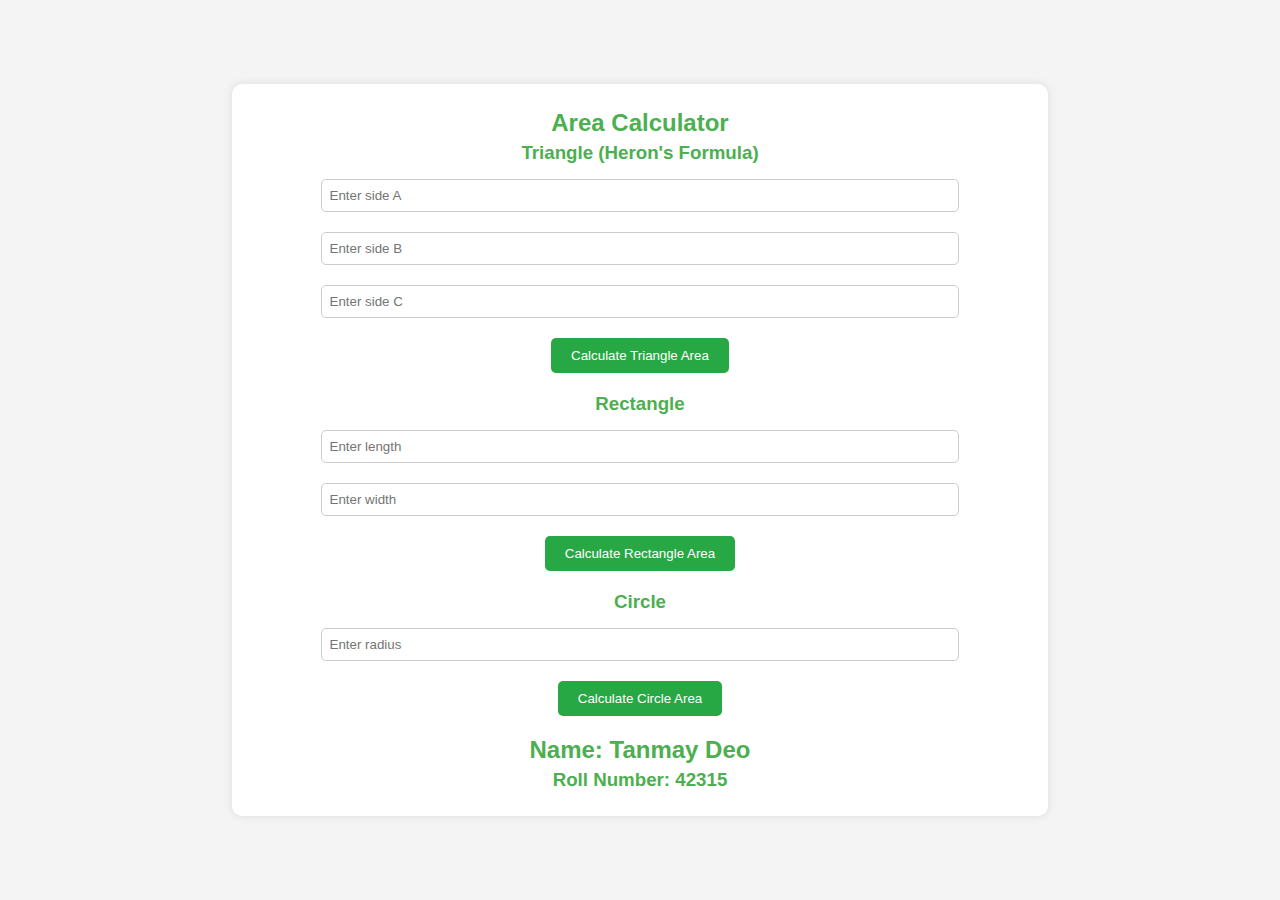
<file: index_1.html>
<!DOCTYPE html>
<html lang="en">

<head>
  <meta charset="UTF-8">
  <meta name="viewport" content="width=device-width, initial-scale=1.0">
  <title>Area Calculator</title>
  <!-- Link to external CSS -->
  <link rel="stylesheet" href="style_1.css">
</head>

<body>
  <div class="container">
    <h2>Area Calculator</h2>
    <!-- Triangle -->
    <h3>Triangle (Heron's Formula)</h3>
    <input type="number" id="sideA" placeholder="Enter side A">
    <input type="number" id="sideB" placeholder="Enter side B">
    <input type="number" id="sideC" placeholder="Enter side C">
    <button onclick="calculateTriangleArea()">Calculate Triangle Area</button>
    <div class="result" id="triangleResult"></div>
    <!-- Rectangle -->
    <h3>Rectangle</h3>
    <input type="number" id="length" placeholder="Enter length">
    <input type="number" id="width" placeholder="Enter width">
    <button onclick="calculateRectangleArea()">Calculate Rectangle Area</button>
    <div class="result" id="rectangleResult"></div>
    <!-- Circle -->
    <h3>Circle</h3>
    <input type="number" id="radius" placeholder="Enter radius">
    <button onclick="calculateCircleArea()">Calculate Circle Area</button>
    <div class="result" id="circleResult"></div>

    <!-- Display name and roll number -->
    <div class="info">
      <h2>Name: Tanmay Deo</h2>
      <h3>Roll Number: 42315</h3>
    </div>
  </div>



  <!-- Link to external JavaScript -->
  <script src="script_1.js"></script>
</body>

</html>
</file>
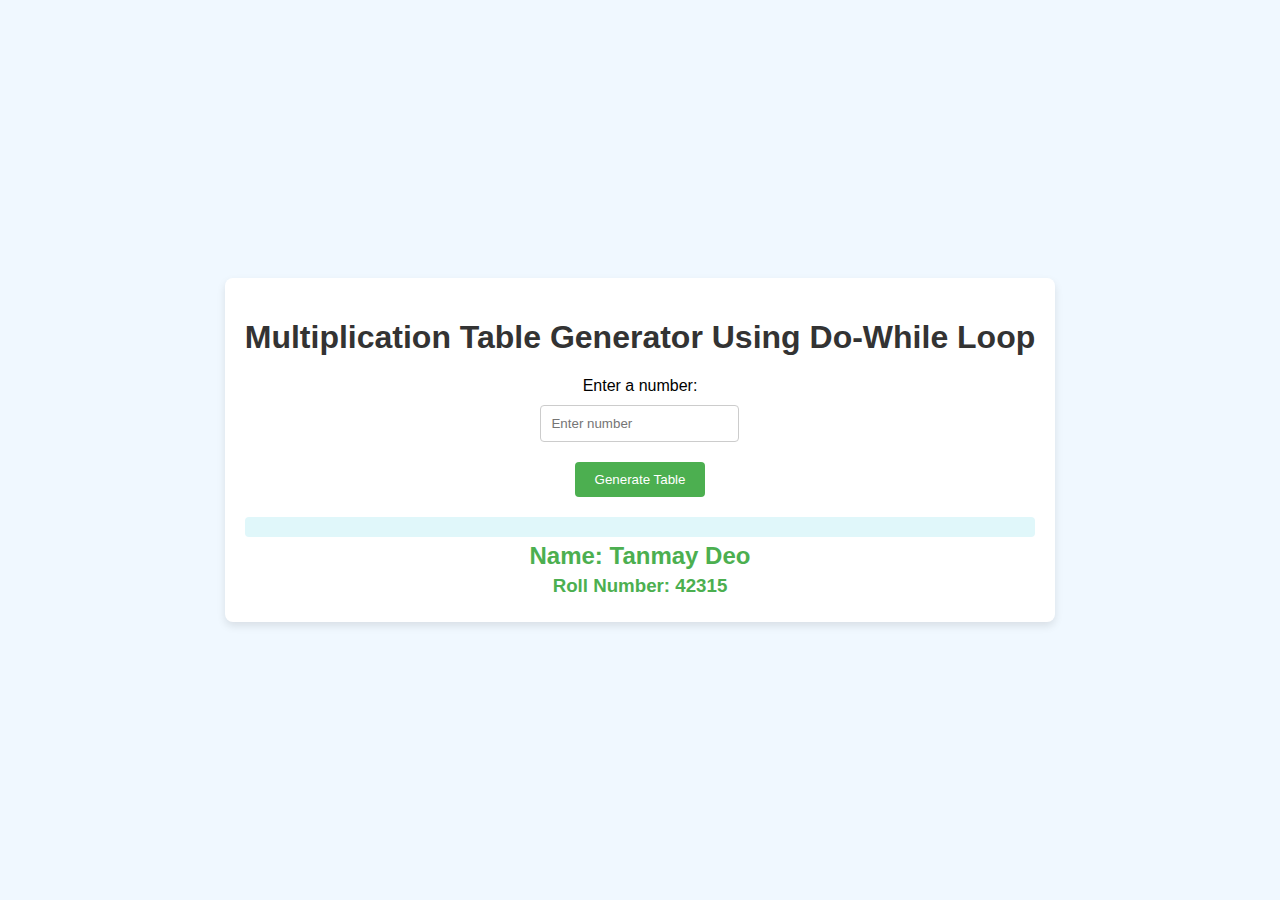
<file: index_2_do_while.html>
<!DOCTYPE html>
<html lang="en">

<head>
  <meta charset="UTF-8">
  <meta name="viewport" content="width=device-width, initial-scale=1.0">
  <title>Multiplication Table Generator using do-while loop</title>
  <link rel="stylesheet" href="style_2.css">
</head>

<body>
  <div class="container">
    <h1>Multiplication Table Generator Using Do-While Loop</h1>
    <label for="numberInput">Enter a number: </label>
    <input type="number" id="numberInput" placeholder="Enter number">
    <button onclick="generateTableUsingDoWhileLoop()">Generate Table</button>

    <div id="tableResult"></div>

    <!-- Display name and roll number -->
    <div class="info">
      <h2>Name: Tanmay Deo</h2>
      <h3>Roll Number: 42315</h3>
    </div>

  </div>

  <script src="script_2.js"></script>
</body>

</html>
</file>
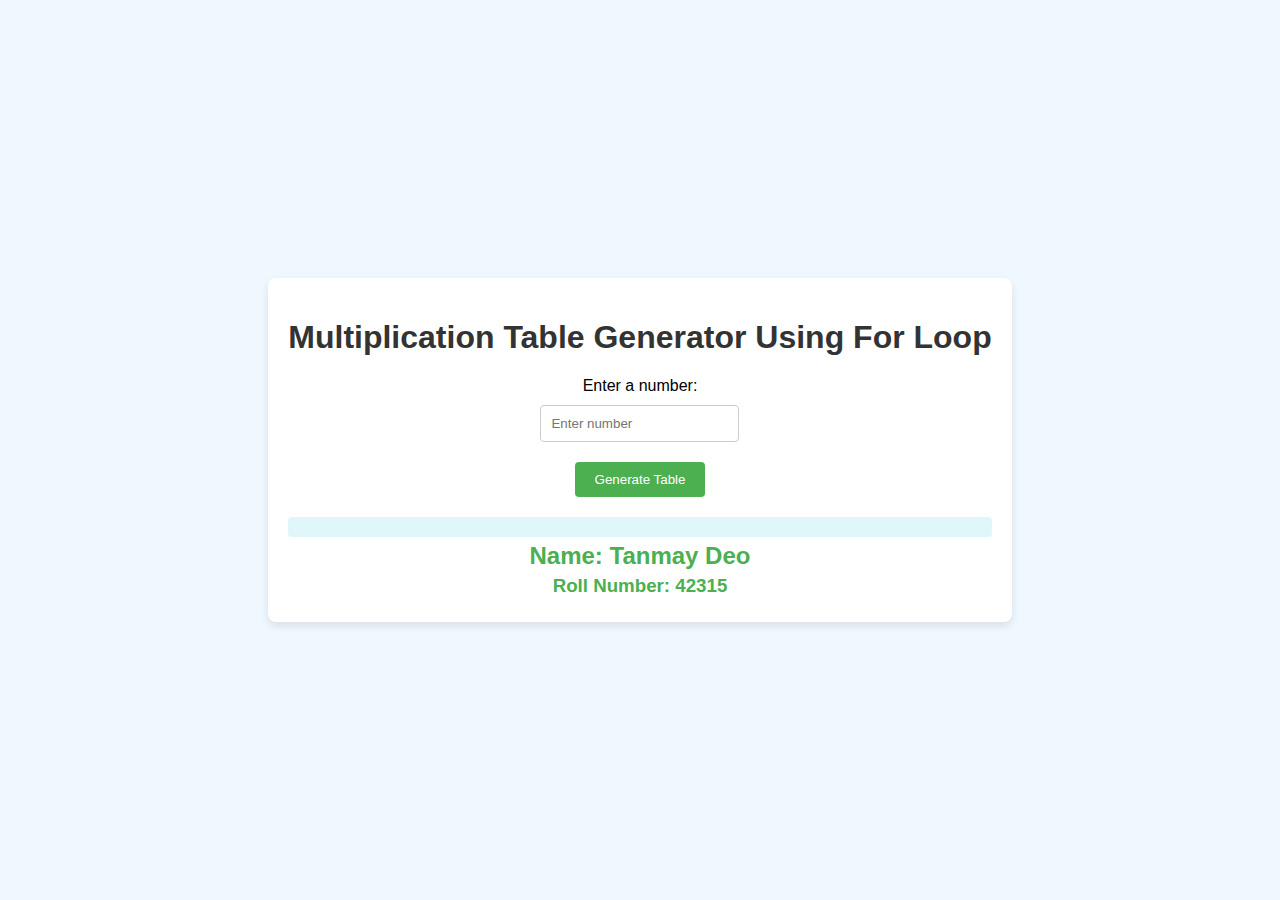
<file: index_2_for.html>
<!DOCTYPE html>
<html lang="en">

<head>
  <meta charset="UTF-8">
  <meta name="viewport" content="width=device-width, initial-scale=1.0">
  <title>Multiplication Table Generator using for loop</title>
  <link rel="stylesheet" href="style_2.css">
</head>

<body>
  <div class="container">
    <h1>Multiplication Table Generator Using For Loop</h1>
    <label for="numberInput">Enter a number: </label>
    <input type="number" id="numberInput" placeholder="Enter number">
    <button onclick="generateTableUsingForLoop()">Generate Table</button>

    <div id="tableResult"></div>

    <!-- Display name and roll number -->
    <div class="info">
      <h2>Name: Tanmay Deo</h2>
      <h3>Roll Number: 42315</h3>
    </div>

  </div>

  <script src="script_2.js"></script>
</body>

</html>
</file>
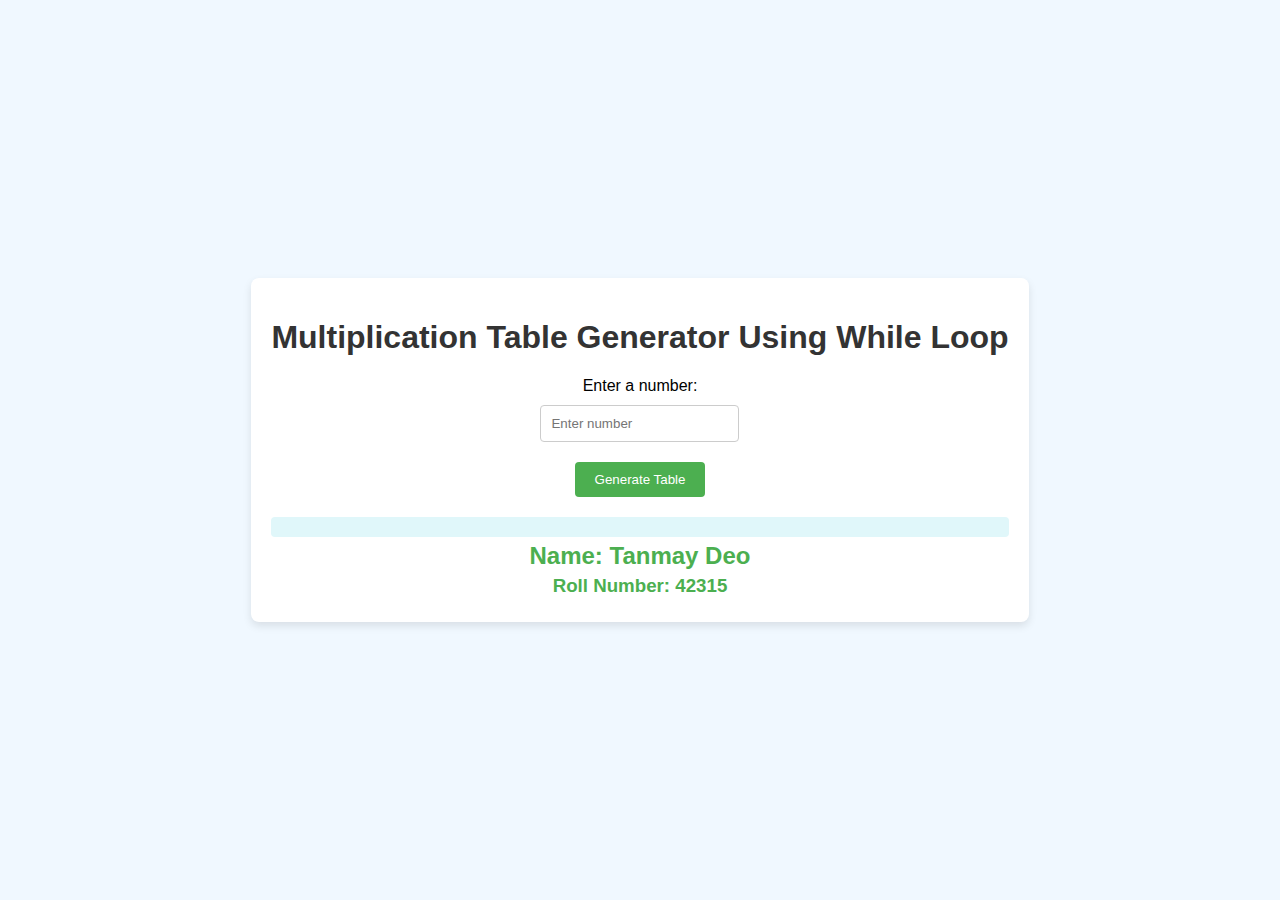
<file: index_2_while.html>
<!DOCTYPE html>
<html lang="en">

<head>
  <meta charset="UTF-8">
  <meta name="viewport" content="width=device-width, initial-scale=1.0">
  <title>Multiplication Table Generator using while loop</title>
  <link rel="stylesheet" href="style_2.css">
</head>

<body>
  <div class="container">
    <h1>Multiplication Table Generator Using While Loop</h1>
    <label for="numberInput">Enter a number: </label>
    <input type="number" id="numberInput" placeholder="Enter number">
    <button onclick="generateTableUsingWhileLoop()">Generate Table</button>

    <div id="tableResult"></div>

    <!-- Display name and roll number -->
    <div class="info">
      <h2>Name: Tanmay Deo</h2>
      <h3>Roll Number: 42315</h3>
    </div>

  </div>

  <script src="script_2.js"></script>
</body>

</html>
</file>
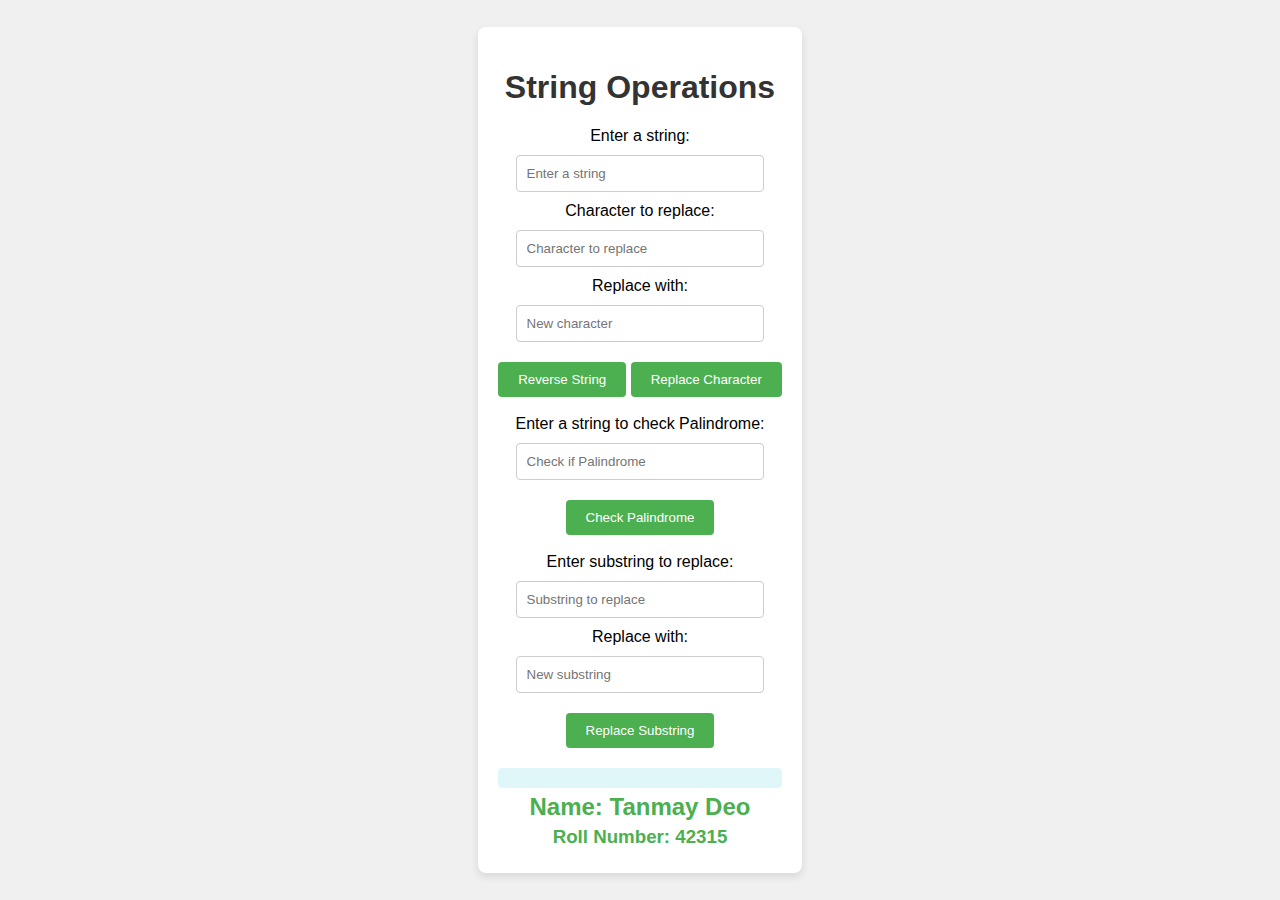
<file: index_3.html>
<!DOCTYPE html>
<html lang="en">

<head>
  <meta charset="UTF-8">
  <meta name="viewport" content="width=device-width, initial-scale=1.0">
  <title>String Operations</title>
  <link rel="stylesheet" href="style_3.css">
</head>

<body>
  <div class="container">
    <h1>String Operations</h1>

    <!-- Input field for string reversal and replacement -->
    <label for="stringInput">Enter a string:</label>
    <input type="text" id="stringInput" placeholder="Enter a string">

    <label for="replaceChar">Character to replace:</label>
    <input type="text" id="replaceChar" placeholder="Character to replace">

    <label for="replaceWith">Replace with:</label>
    <input type="text" id="replaceWith" placeholder="New character">

    <!-- Buttons for Reverse, Replace, and Palindrome check -->
    <button onclick="reverseString()">Reverse String</button>
    <button onclick="replaceCharacter()">Replace Character</button>

    <!-- Line break after Replace Character button -->
    <br><br>

    <!-- Input for checking palindrome -->
    <label for="palindromeInput">Enter a string to check Palindrome:</label>
    <input type="text" id="palindromeInput" placeholder="Check if Palindrome">
    <button onclick="checkPalindrome()">Check Palindrome</button>

    <!-- Line break after Check Palindrome button -->
    <br><br>

    <!-- Input for replacing a substring -->
    <label for="substringInput">Enter substring to replace:</label>
    <input type="text" id="substringInput" placeholder="Substring to replace">

    <label for="replaceWithSubstring">Replace with:</label>
    <input type="text" id="replaceWithSubstring" placeholder="New substring">
    <button onclick="replaceSubstring()">Replace Substring</button>

    <!-- Display the results -->
    <div id="resultOutput"></div>

    <!-- Display name and roll number -->
    <div class="info">
      <h2>Name: Tanmay Deo</h2>
      <h3>Roll Number: 42315</h3>
    </div>

  </div>

  <script src="script_3.js"></script>
</body>

</html>
</file>
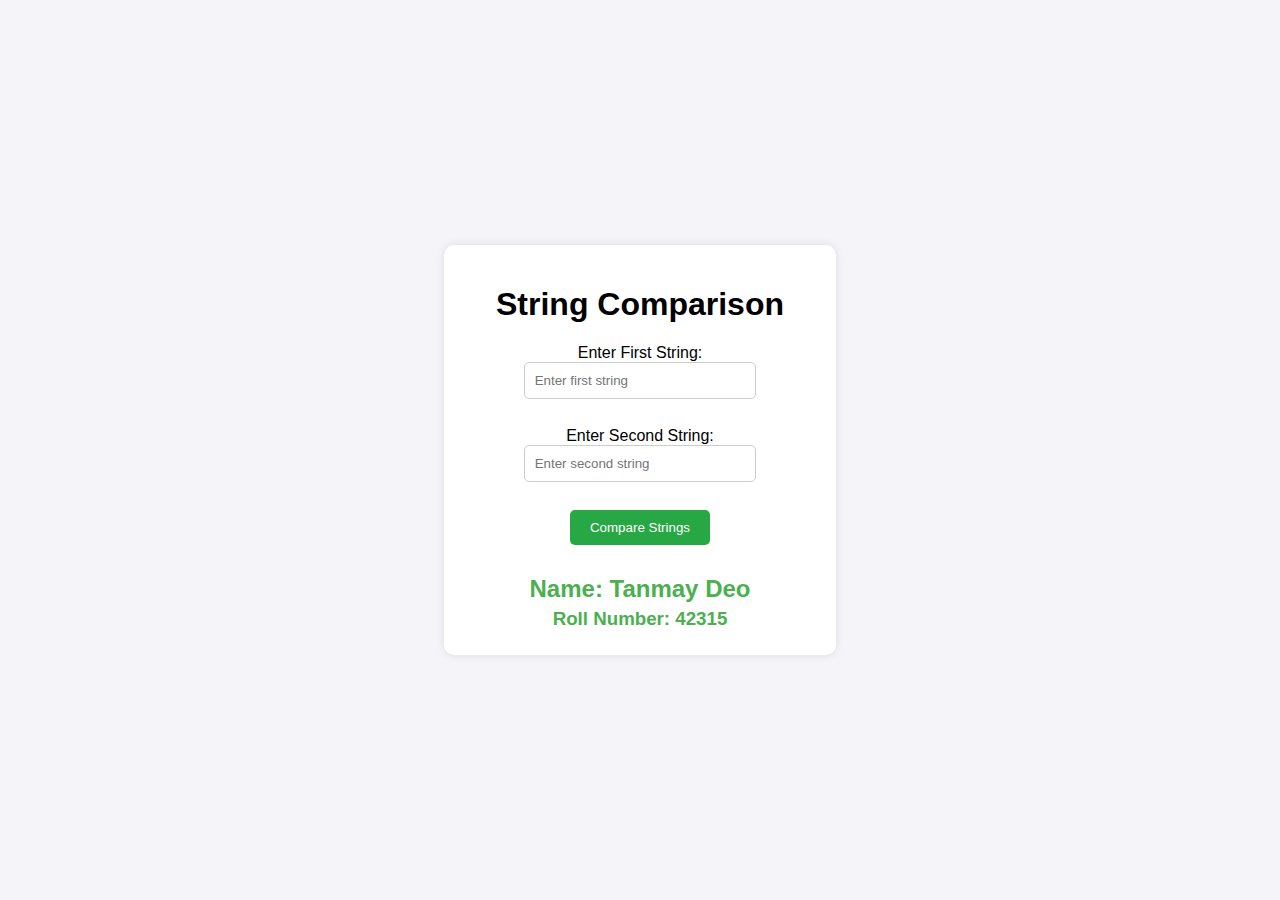
<file: index_4.html>
<!DOCTYPE html>
<html lang="en">

<head>
  <meta charset="UTF-8">
  <meta name="viewport" content="width=device-width, initial-scale=1.0">
  <title>String Comparison</title>
  <link rel="stylesheet" href="style_4.css">
</head>

<body>
  <div class="container">
    <h1>String Comparison</h1>

    <label for="string1">Enter First String: </label>
    <input type="text" id="string1" placeholder="Enter first string"><br><br>

    <label for="string2">Enter Second String: </label>
    <input type="text" id="string2" placeholder="Enter second string"><br><br>

    <button onclick="compareStrings()">Compare Strings</button>

    <div id="comparisonResults"></div>

    <div class="info">
      <h2>Name: Tanmay Deo</h2>
      <h3>Roll Number: 42315</h3>
    </div>
  </div>

  <script src="script_4.js"></script>
</body>

</html>

<!-- 
<!DOCTYPE html>
<html lang="en">

<head>
  <meta charset="UTF-8">
  <meta name="viewport" content="width=device-width, initial-scale=1.0">
  <title>String Comparison</title>
  <link rel="stylesheet" href="style_4.css">
</head>

<body>
  <div class="container">
    <h1>Compare Two Strings</h1>

    <label for="input1">Enter first value: </label>
    <input type="text" id="input1" placeholder="Enter first string"><br><br>

    <label for="input2">Enter second value: </label>
    <input type="text" id="input2" placeholder="Enter second string"><br><br>

    <button onclick="compareStrings()">Compare</button>

    <div id="result"></div>

    <div class="info">
      <h2>Name: Tanmay Deo</h2>
      <h3>Roll Number: 42315</h3>
    </div>
  </div>

  <script src="script_4.js"></script>
</body>

</html> -->
</file>
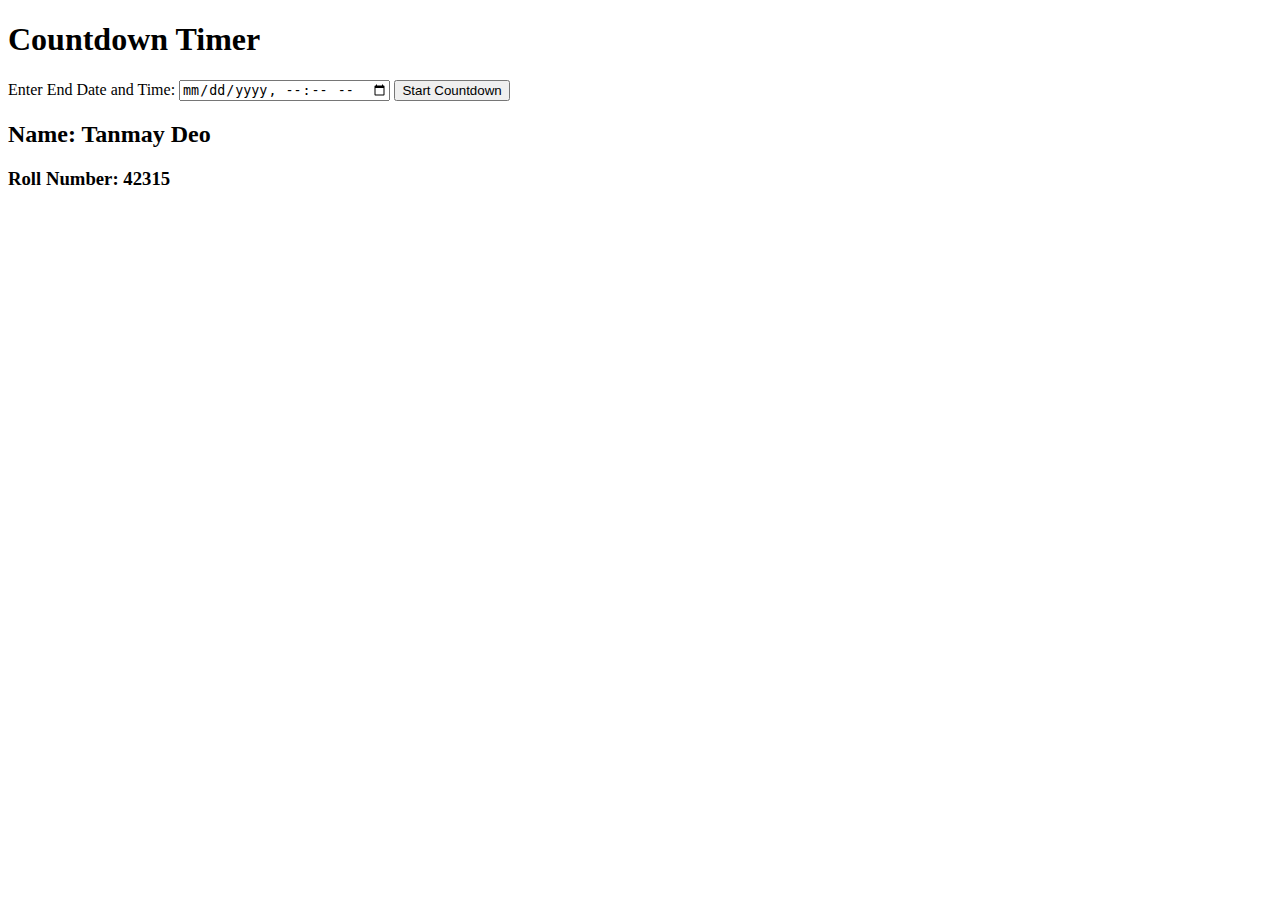
<file: index_5.html>
<!DOCTYPE html>
<html lang="en">

<head>
  <meta charset="UTF-8">
  <meta name="viewport" content="width=device-width, initial-scale=1.0">
  <title>Countdown Timer</title>
 
</head>

<body>
  <div class="container">
    <h1>Countdown Timer</h1>

    <!-- Input fields for date and time -->
    <label for="endDate">Enter End Date and Time:</label>
    <input type="datetime-local" id="endDate">

    <button onclick="startCountdown()">Start Countdown</button>

    <!-- Display the countdown -->
    <div id="countdown"></div>

    <!-- Display name and roll number -->
    <div class="info">
      <h2>Name: Tanmay Deo</h2>
      <h3>Roll Number: 42315</h3>
    </div>
  </div>

  <script src="script_5.js"></script>
</body>

</html>
</file>
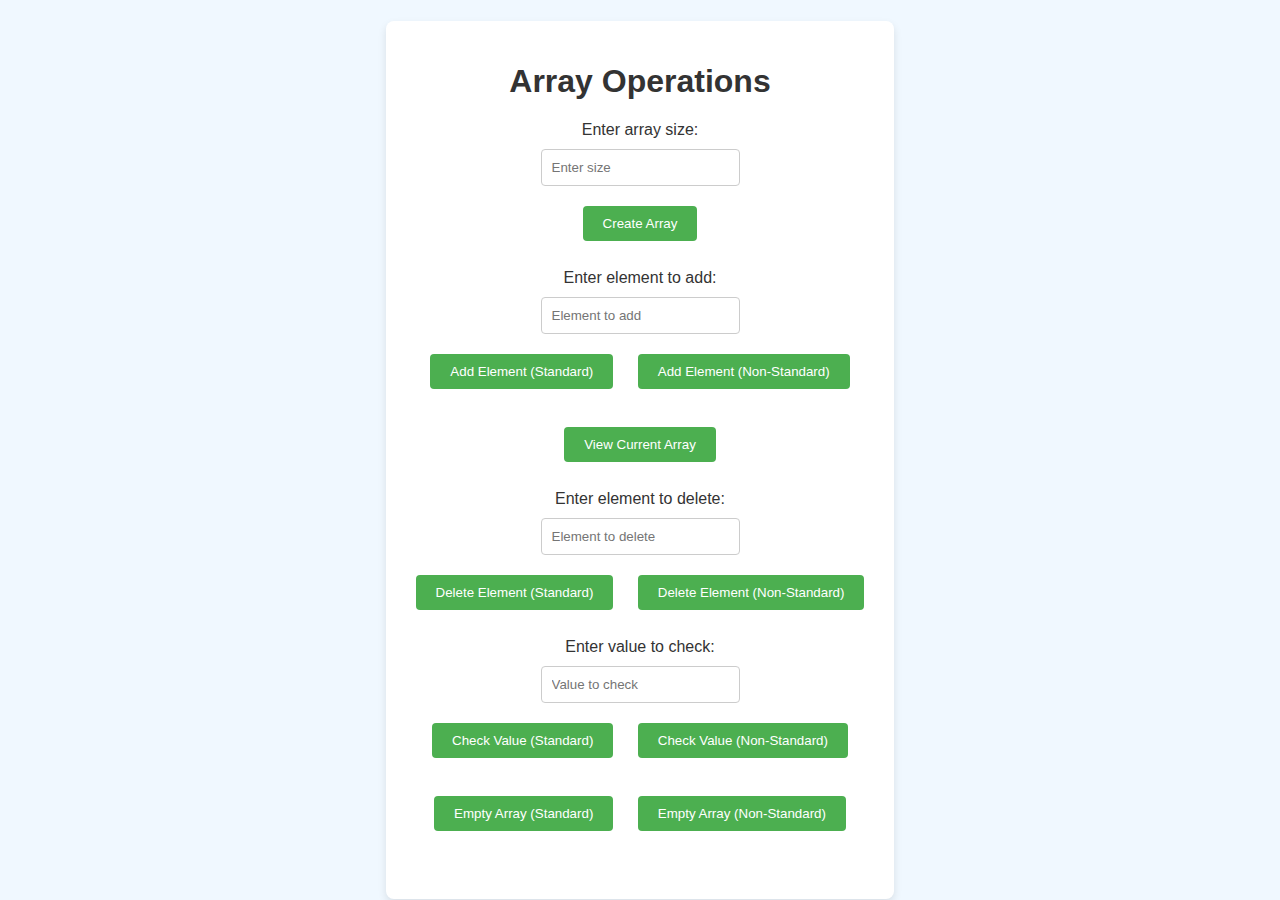
<file: index_6.html>
<!DOCTYPE html>
<html lang="en">

<head>
  <meta charset="UTF-8">
  <meta name="viewport" content="width=device-width, initial-scale=1.0">
  <title>Array Operations</title>
  <link rel="stylesheet" href="style_6.css">
</head>

<body>
  <div class="container">
    <h1>Array Operations</h1>

    <!-- Input for array size -->
    <label for="arraySize">Enter array size: </label>
    <input type="number" id="arraySize" placeholder="Enter size">
    <button onclick="createArray()">Create Array</button>
    <br><br> <!-- New line after create array button -->

    <!-- Input to add an element -->
    <label for="addElement">Enter element to add: </label>
    <input type="text" id="addElement" placeholder="Element to add">
    <button onclick="addElementStandard()">Add Element (Standard)</button>
    <button onclick="addElementNonStandard()">Add Element (Non-Standard)</button>
    <br><br>

    <!-- View Current Array Button -->
    <button onclick="viewArray()">View Current Array</button>
    <br><br> <!-- New line after view array button -->

    <!-- Input to delete an element -->
    <label for="deleteElement">Enter element to delete: </label>
    <input type="text" id="deleteElement" placeholder="Element to delete">
    <button onclick="deleteElementStandard()">Delete Element (Standard)</button>
    <button onclick="deleteElementNonStandard()">Delete Element (Non-Standard)</button>
    <br><br>

    <!-- Input to check if a value is present -->
    <label for="checkValue">Enter value to check: </label>
    <input type="text" id="checkValue" placeholder="Value to check">
    <button onclick="checkValueStandard()">Check Value (Standard)</button>
    <button onclick="checkValueNonStandard()">Check Value (Non-Standard)</button>
    <br><br>

    <!-- Empty Array Buttons -->
    <button onclick="emptyArrayStandard()">Empty Array (Standard)</button>
    <button onclick="emptyArrayNonStandard()">Empty Array (Non-Standard)</button>
    <br><br>

    <!-- Result display -->
    <div id="result"></div>
  </div>

  <script src="script_6.js"></script>
</body>

</html>
</file>
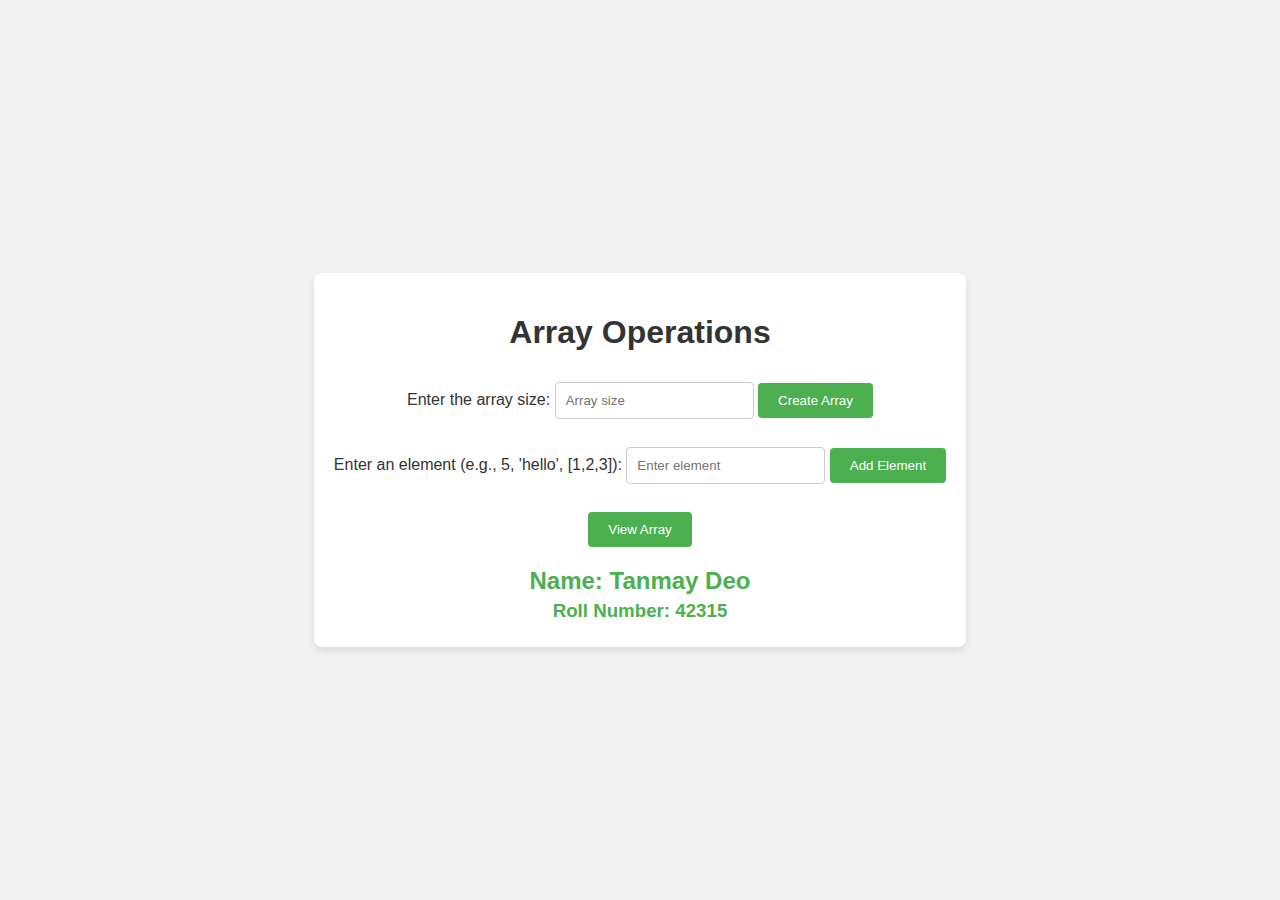
<file: index_7.html>
<!DOCTYPE html>
<html lang="en">

<head>
  <meta charset="UTF-8">
  <meta name="viewport" content="width=device-width, initial-scale=1.0">
  <title>Array Operations</title>
  <link rel="stylesheet" href="style_7.css">
</head>

<body>
  <div class="container">
    <h1>Array Operations</h1>

    <!-- Input to specify the size of the array -->
    <label for="arraySize">Enter the array size:</label>
    <input type="number" id="arraySize" placeholder="Array size" min="1">
    <button onclick="createArray()">Create Array</button>
    <br><br>

    <!-- Input to add elements to the array -->
    <label for="addElement">Enter an element (e.g., 5, 'hello', [1,2,3]):</label>
    <input type="text" id="addElement" placeholder="Enter element">
    <button onclick="addElement()">Add Element</button>
    <br><br>

    <!-- Button to view the current array -->
    <button onclick="viewArray()">View Array</button>

    <!-- Div to display the array results -->
    <div id="arrayResult"></div>

    <div class="info">
      <h2>Name: Tanmay Deo</h2>
      <h3>Roll Number: 42315</h3>
    </div>
  </div>

  <script src="script_7.js"></script>
</body>

</html>
</file>
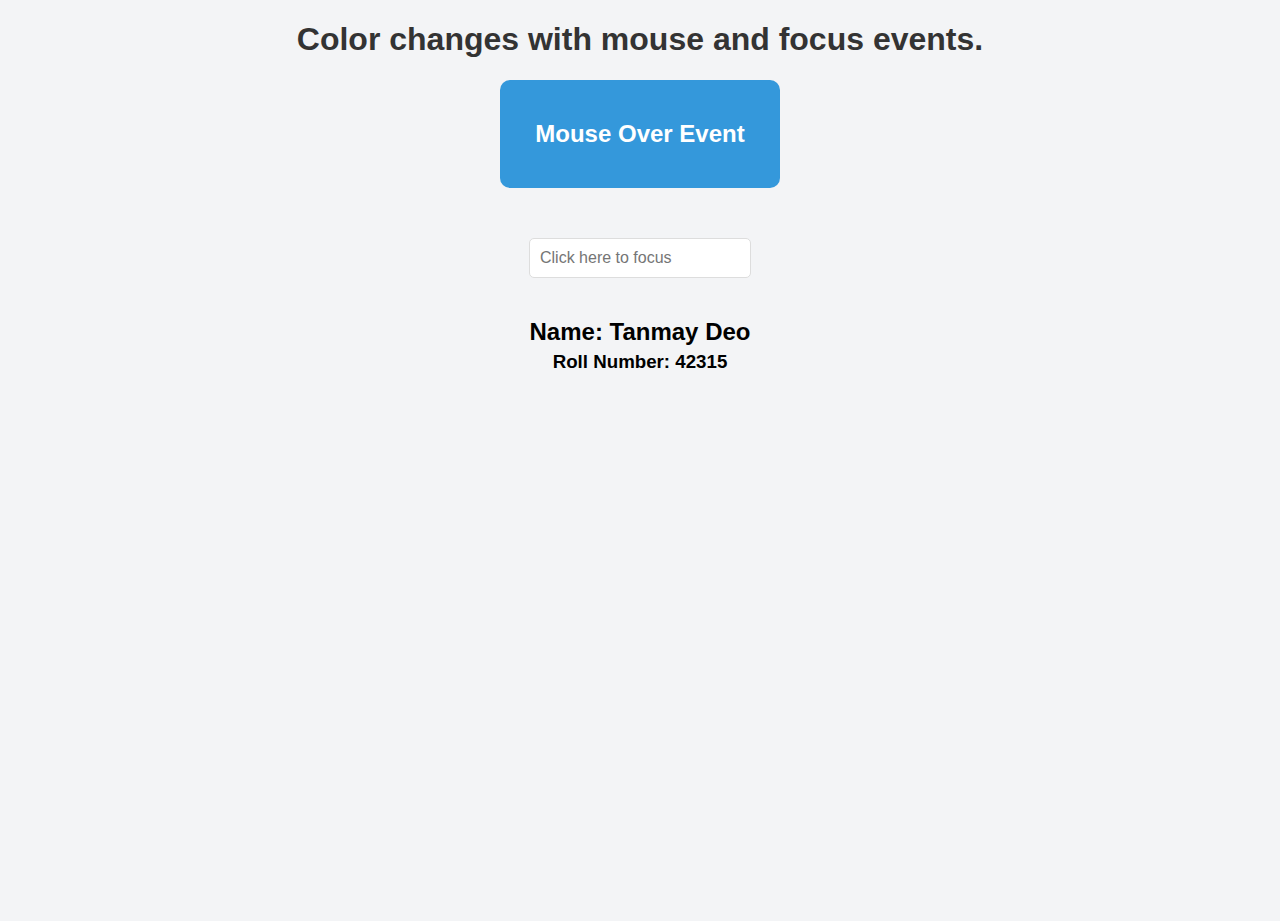
<file: index_8.html>
<!DOCTYPE html>
<html lang="en">

<head>
  <meta charset="UTF-8">
  <meta name="viewport" content="width=device-width, initial-scale=1.0">
  <meta name="description" content="Home Page with Color Change Events">
  <title>Home Page Color Change</title>
  <link rel="stylesheet" href="style_8.css">
</head>

<body>
  <header>
    <h1>Color changes with mouse and focus events.</h1>
  </header>

  <section id="mouseover-section" class="box">
    <h2>Mouse Over Event</h2>
  </section>

  <section id="focus-section">
    <!-- <h2>Focus Event</h2> -->
    <input type="text" id="focus-input" placeholder="Click here to focus">
  </section>

  <div class="info">
    <h2>Name: Tanmay Deo</h2>
    <h3>Roll Number: 42315</h3>
  </div>
  <script src="script_8.js"></script>
</body>

</html>
</file>
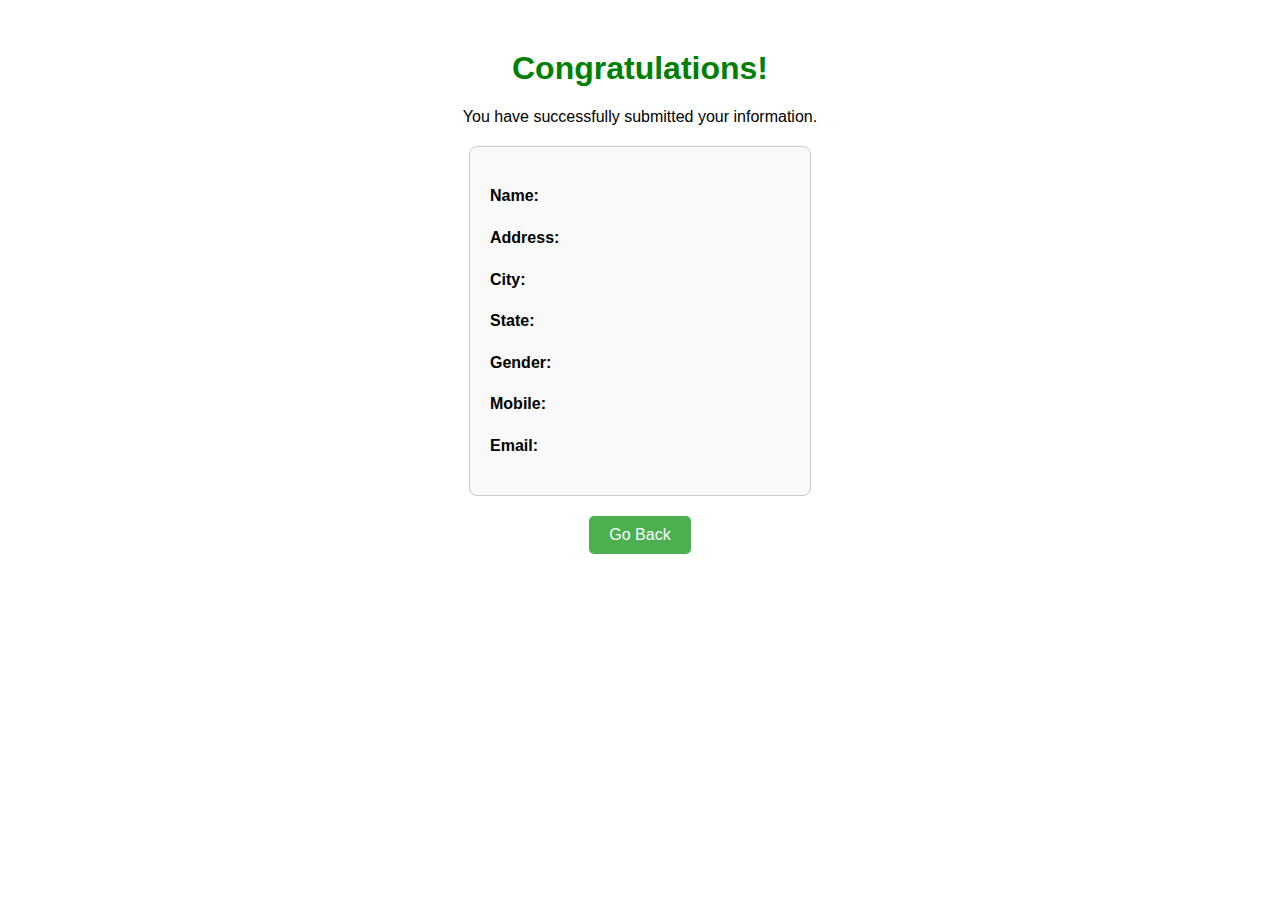
<file: success.html>
<!DOCTYPE html>
<html lang="en">
<head>
    <meta charset="UTF-8">
    <meta name="viewport" content="width=device-width, initial-scale=1.0">
    <title>Congratulations</title>
    <style>
        body {
            font-family: Arial, sans-serif;
            text-align: center;
            margin-top: 50px;
        }
        h1 {
            color: green;
        }
        .details {
            text-align: left;
            margin: 20px auto;
            width: 300px;
            font-size: 1rem;
            line-height: 1.6;
            padding: 20px;
            border: 1px solid #ccc;
            border-radius: 8px;
            background-color: #f9f9f9;
        }
        .button-container {
            margin-top: 20px;
        }
        button {
            padding: 10px 20px;
            font-size: 1rem;
            cursor: pointer;
            background-color: #4CAF50;
            color: white;
            border: none;
            border-radius: 5px;
        }
        button:hover {
            background-color: #45a049;
        }
    </style>
</head>
<body>
    <h1>Congratulations!</h1>
    <p>You have successfully submitted your information.</p>

    <!-- Section to display the submitted details -->
    <div class="details">
        <p><strong>Name:</strong> <span id="displayName"></span></p>
        <p><strong>Address:</strong> <span id="displayAddress"></span></p>
        <p><strong>City:</strong> <span id="displayCity"></span></p>
        <p><strong>State:</strong> <span id="displayState"></span></p>
        <p><strong>Gender:</strong> <span id="displayGender"></span></p>
        <p><strong>Mobile:</strong> <span id="displayMobile"></span></p>
        <p><strong>Email:</strong> <span id="displayEmail"></span></p>
    </div>

    <!-- Back button -->
    <div class="button-container">
        <button onclick="goBack()">Go Back</button>
    </div>

    <script>
        // Retrieve data from localStorage and display it
        document.getElementById("displayName").textContent = localStorage.getItem("name");
        document.getElementById("displayAddress").textContent = localStorage.getItem("address");
        document.getElementById("displayCity").textContent = localStorage.getItem("city");
        document.getElementById("displayState").textContent = localStorage.getItem("state");
        document.getElementById("displayGender").textContent = localStorage.getItem("gender");
        document.getElementById("displayMobile").textContent = localStorage.getItem("mobile");
        document.getElementById("displayEmail").textContent = localStorage.getItem("email");

        // Go back to the previous page
        function goBack() {
            window.history.back();
        }
    </script>
</body>
</html>
</file>
<file: style_1.css>
body {
  font-family: Arial, sans-serif;
  display: flex;
  justify-content: center;
  align-items: center;
  height: 100vh;
  margin: 0;
  background-color: #f4f4f4;
}

.container {
  text-align: center;
  padding: 20px;
  background-color: #ffffff;
  border-radius: 10px;
  box-shadow: 0 0 10px rgba(0, 0, 0, 0.1);
}

h2 {
  color: #333;
  margin-bottom: 20px;
}

input {
  margin: 10px 0;
  padding: 8px;
  width: 80%;
  border: 1px solid #ccc;
  border-radius: 5px;
}

button {
  padding: 10px 20px;
  background-color: #28a745;
  color: white;
  border: none;
  border-radius: 5px;
  cursor: pointer;
  margin-top: 10px;
}

button:hover {
  background-color: #218838;
}

.result {
  margin-top: 20px;
  font-size: 18px;
  color: #555;
}

.result.error {
  color: red;
}

.result.success {
  color: green;
}

h2,
h3 {
  margin: 5px;
  color: #4caf50;
}
</file>
<file: style_2.css>
body {
  font-family: Arial, sans-serif;
  background-color: #f0f8ff;
  display: flex;
  justify-content: center;
  align-items: center;
  height: 100vh;
  margin: 0;
}

.container {
  background-color: white;
  padding: 20px;
  border-radius: 8px;
  box-shadow: 0px 4px 8px rgba(0, 0, 0, 0.1);
  text-align: center;
}

input {
  display: block;
  margin: 10px auto;
  padding: 10px;
  border: 1px solid #ccc;
  border-radius: 4px;
}

button {
  padding: 10px 20px;
  margin-top: 10px;
  background-color: #4caf50;
  color: white;
  border: none;
  border-radius: 4px;
  cursor: pointer;
}

button:hover {
  background-color: #45a049;
}

h1 {
  color: #333;
}

#tableResult {
  margin-top: 20px;
  color: #333;
  background-color: #e0f7fa;
  padding: 10px;
  border-radius: 4px;
}

table {
  margin: 0 auto;
  border-collapse: collapse;
  width: 50%;
}

td {
  border: 1px solid #333;
  padding: 10px;
  text-align: center;
}

h2,
h3 {
  margin: 5px;
  color: #4caf50;
}
</file>
<file: style_3.css>
body {
  font-family: Arial, sans-serif;
  background-color: #f0f0f0;
  display: flex;
  justify-content: center;
  align-items: center;
  height: 100vh;
  margin: 0;
}

.container {
  background-color: white;
  padding: 20px;
  border-radius: 8px;
  box-shadow: 0px 4px 8px rgba(0, 0, 0, 0.1);
  text-align: center;
}

input {
  display: block;
  margin: 10px auto;
  padding: 10px;
  border: 1px solid #ccc;
  border-radius: 4px;
  width: 80%;
}

button {
  padding: 10px 20px;
  margin-top: 10px;
  background-color: #4caf50;
  color: white;
  border: none;
  border-radius: 4px;
  cursor: pointer;
}

button:hover {
  background-color: #45a049;
}

h1 {
  color: #333;
}

#resultOutput {
  margin-top: 20px;
  background-color: #e0f7fa;
  padding: 10px;
  border-radius: 4px;
  color: #333;
}

h2,
h3 {
  margin: 5px;
  color: #4caf50;
}
</file>
<file: style_4.css>
body {
  font-family: Arial, sans-serif;
  background-color: #f4f4f9;
  margin: 0;
  padding: 0;
  display: flex;
  justify-content: center;
  align-items: center;
  height: 100vh;
}

.container {
  text-align: center;
  background-color: #fff;
  padding: 20px;
  border-radius: 10px;
  box-shadow: 0px 0px 10px rgba(0, 0, 0, 0.1);
}

input[type="text"] {
  padding: 10px;
  width: 60%;
  margin-bottom: 10px;
  border: 1px solid #ccc;
  border-radius: 5px;
}

button {
  padding: 10px 20px;
  background-color: #28a745;
  color: white;
  border: none;
  border-radius: 5px;
  cursor: pointer;
}

button:hover {
  background-color: #218838;
}

#comparisonResults {
  margin-top: 20px;
  font-size: 18px;
}

.info {
  margin-top: 30px;
}

h2,
h3 {
  margin: 5px;
  color: #4caf50;
}

/* body {
  font-family: Arial, sans-serif;
}

.container {
  text-align: center;
  margin-top: 50px;
}

.info {
  margin-top: 20px;
}

p {
  font-size: 16px;
  margin: 10px 0;
}

h2,
h3 {
  margin: 5px;
  color: #4caf50;
} */
</file>
<file: style_6.css>
/* body {
  font-family: Arial, sans-serif;
  background-color: #f0f8ff;
  display: flex;
  justify-content: center;
  align-items: center;
  height: 100vh;
  margin: 0;
}

.container {
  background-color: white;
  padding: 20px;
  border-radius: 8px;
  box-shadow: 0px 4px 8px rgba(0, 0, 0, 0.1);
  text-align: center;
}

input {
  display: block;
  margin: 10px auto;
  padding: 10px;
  border: 1px solid #ccc;
  border-radius: 4px;
}

button {
  padding: 10px 20px;
  margin: 10px;
  background-color: #4caf50;
  color: white;
  border: none;
  border-radius: 4px;
  cursor: pointer;
}

button:hover {
  background-color: #45a049;
}

h1 {
  color: #333;
}

div {
  margin-top: 20px;
  color: #333;
}

h2,
h3 {
  margin: 5px;
  color: #4caf50;
} */

body {
  font-family: Arial, sans-serif;
  background-color: #f0f8ff;
  display: flex;
  justify-content: center;
  align-items: center;
  height: 100vh;
  margin: 0;
}

.container {
  background-color: white;
  padding: 20px;
  border-radius: 8px;
  box-shadow: 0px 4px 8px rgba(0, 0, 0, 0.1);
  text-align: center;
}

input {
  display: block;
  margin: 10px auto;
  padding: 10px;
  border: 1px solid #ccc;
  border-radius: 4px;
}

button {
  padding: 10px 20px;
  margin: 10px;
  background-color: #4caf50;
  color: white;
  border: none;
  border-radius: 4px;
  cursor: pointer;
}

button:hover {
  background-color: #45a049;
}

h1 {
  color: #333;
}

div {
  margin-top: 20px;
  color: #333;
}

h2,
h3 {
  margin: 5px;
  color: #4caf50;
}
</file>
<file: style_7.css>
body {
  font-family: Arial, sans-serif;
  background-color: #f2f2f2;
  display: flex;
  justify-content: center;
  align-items: center;
  height: 100vh;
  margin: 0;
}

.container {
  background-color: white;
  padding: 20px;
  border-radius: 8px;
  box-shadow: 0px 4px 8px rgba(0, 0, 0, 0.1);
  text-align: center;
}

input {
  padding: 10px;
  margin-top: 10px;
  border: 1px solid #ccc;
  border-radius: 4px;
}

button {
  padding: 10px 20px;
  margin-top: 10px;
  background-color: #4caf50;
  color: white;
  border: none;
  border-radius: 4px;
  cursor: pointer;
}

button:hover {
  background-color: #45a049;
}

h1 {
  color: #333;
}

div {
  margin-top: 20px;
  color: #333;
}

h2,
h3 {
  margin: 5px;
  color: #4caf50;
}
</file>
<file: style_8.css>
body,
html {
  margin: 0;
  padding: 0;
  font-family: Arial, sans-serif;
  background-color: #f3f4f6;
  height: 100%;
  /* display: flex; */
  flex-direction: column;
  justify-content: center;
  align-items: center;
  text-align: center;
  transition: background-color 0.3s ease;
}

header {
  margin-bottom: 20px;
}

header h1 {
  color: #333;
}

section {
  margin: 20px 0;
  padding: 20px;
  border-radius: 10px;
  transition: background-color 0.3s ease;
}

#mouseover-section {
  margin: 0 500px 0 500px;
  background-color: #3498db;
  color: white;
  cursor: pointer;
}

#focus-section {
  color: white;
}

#focus-input {
  padding: 10px;
  width: 200px;
  border: 1px solid #ddd;
  border-radius: 5px;
  font-size: 16px;
  outline: none;
  margin-top: 10px;
}

.info h2,
.info h3 {
  margin: 5px;
}
</file>
